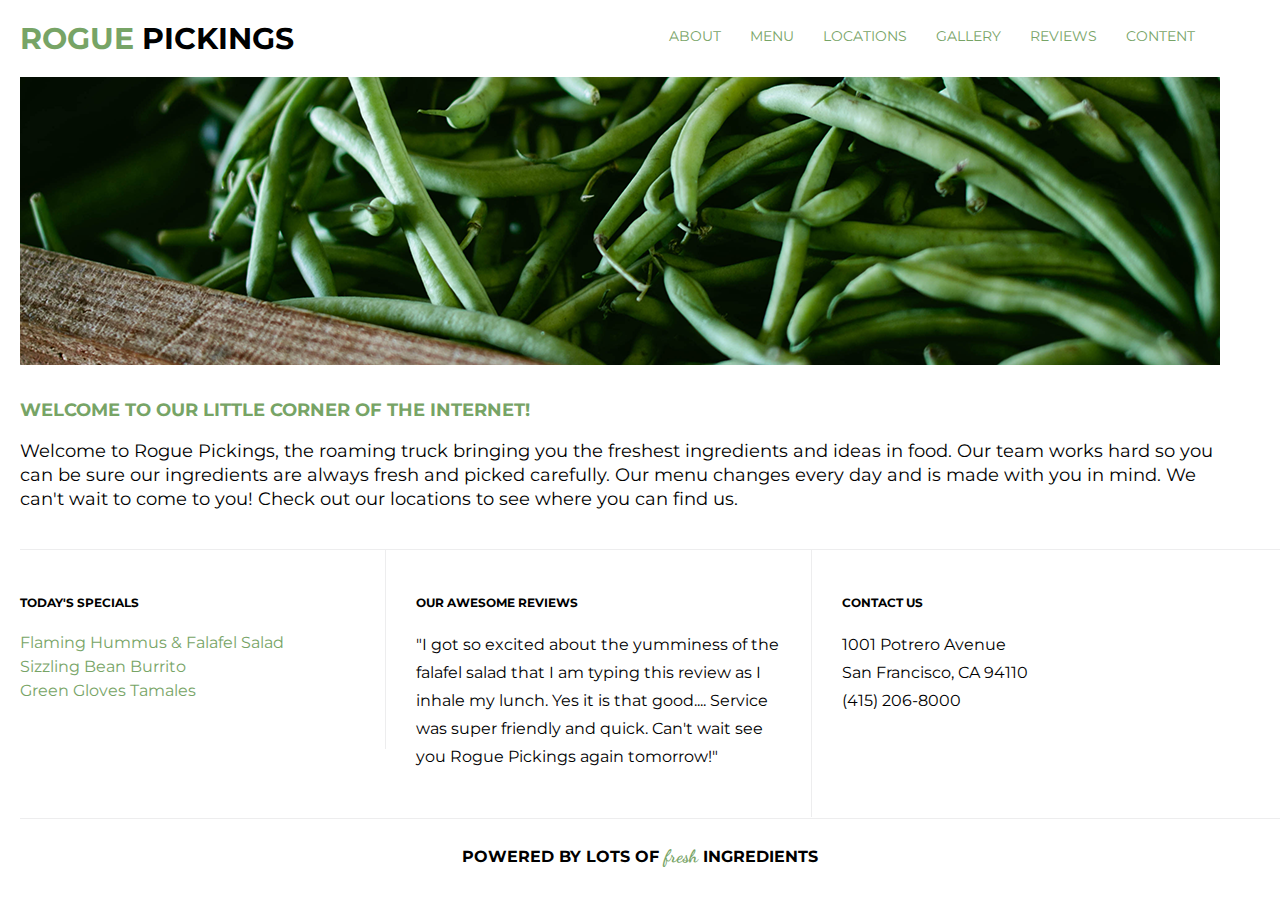
<file: index.html>
<!doctype html>
<html lang="en">
    <head>
        <title>Rogue Pickings</title>
        <link rel = "stylesheet" type = "text/css" href = "css/normalize.css" />
        <link rel = "stylesheet" type = "text/css" href = "css/main.css" />
        <link href="https://fonts.googleapis.com/css?family=Dancing+Script|Montserrat:400,700&display=swap" rel="stylesheet">
    </head>
    <body>
        <header>
            <div class="full-width">
                <div class="half-width">
                    <h1><span>Rogue</span> Pickings</h1>
                </div>
                <div class="half-width">
                    <nav>
                        <ul>
                            <li><a href="../rogue/about/index.html">About</a></li>
                            <li><a href="#">Menu</a></li>
                            <li><a href="#">Locations</a></li>
                            <li><a href="#">Gallery</a></li>
                            <li><a href="#">Reviews</a></li>
                            <li><a href="#">Content</a></li>
                        </ul>
                    </nav>
                </div>
            </div>
        </header>
        <main>
            <section id="top-section">
                <div class = "full-width">
                    <img src="img/hero.png" alt="hero image" />
                    <h2>Welcome to our Little Corner of the Internet!</h2>
                    <p>Welcome to Rogue Pickings, the roaming truck bringing you the freshest ingredients and ideas in food. Our team works hard so you can be sure our ingredients are always fresh and picked carefully. Our menu changes every day and is made with you in mind. We can't wait to come to you! Check out our locations to see where you can find us. </p>
                </div>
            </section>
            <section id="bottom-section">
                <div class = "full-width">
                    <div class="third-width" id="specials">
                        <h2>Today's Specials</h2>
                        <ul>
                            <li>Flaming Hummus & Falafel Salad</li>
                            <li>Sizzling Bean Burrito</li>
                            <li>Green Gloves Tamales</li>
                        </ul>
                    </div>
                    <div class="third-width" id="reviews">
                        <h2>Our Awesome Reviews</h2>
                        <p>"I got so excited about the yumminess of the falafel salad that I am typing this review as I inhale my lunch. Yes it is that good.... Service was super friendly and quick. Can't wait see you Rogue Pickings again tomorrow!"</p>
                    </div>
                    <div class="third-width" id="contact">
                        <h2>Contact Us</h2>
                        <p>1001 Potrero Avenue<br />
                            San Francisco, CA 94110<br />
                            (415) 206-8000 </p>
                    </div>
                </div>
            </section>
        </main>
        <footer>
            <p>Powered by lots of <span>fresh</span> ingredients</p>
        </footer>
    </body>
</html>
</file>
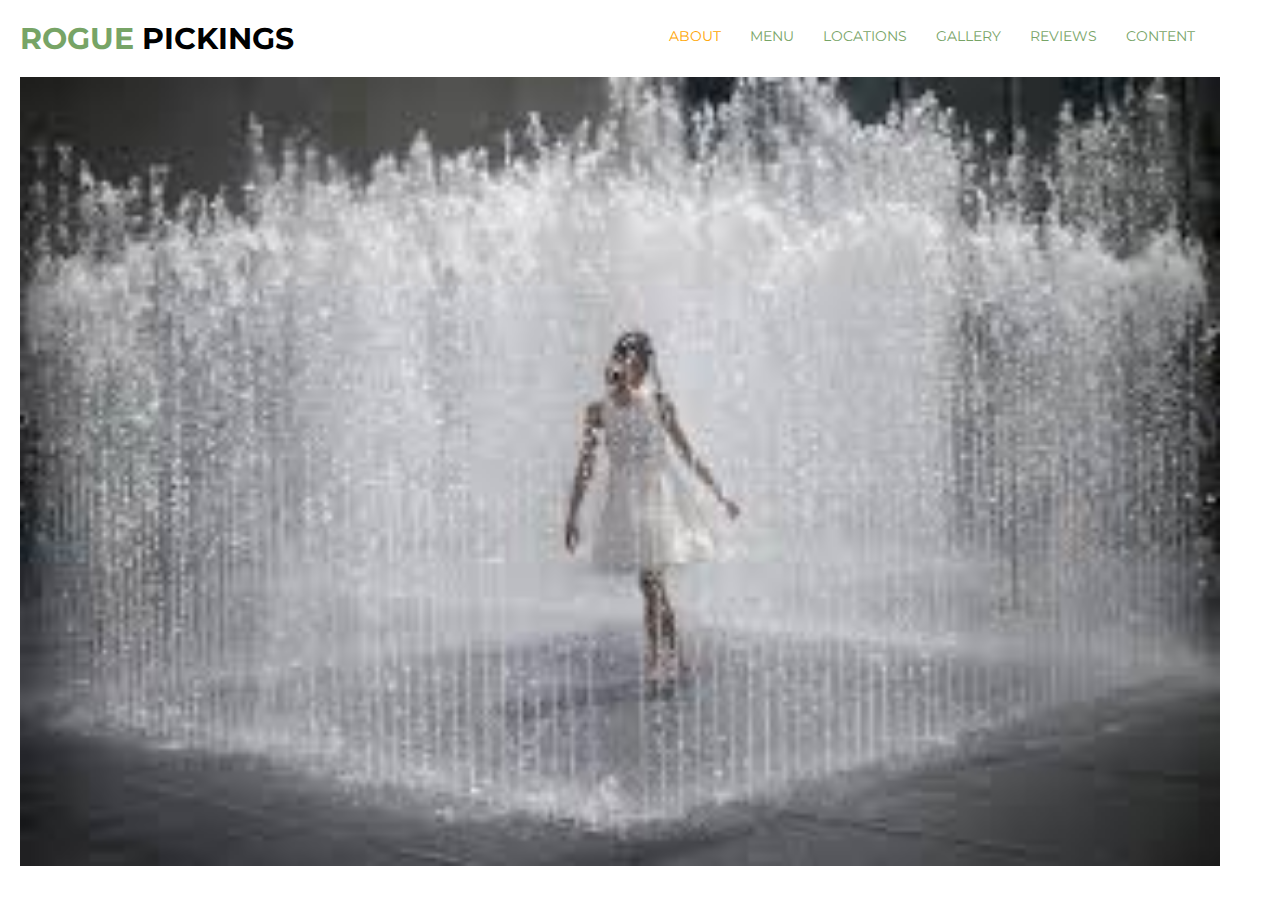
<file: about/index.html>
<!doctype html>
<html lang="en">
    <head>
        <title>Rogue Pickings | About</title>
        <link rel = "stylesheet" type = "text/css" href = "../css/normalize.css" />
        <link rel = "stylesheet" type = "text/css" href = "../css/main.css" />
        <link href="https://fonts.googleapis.com/css?family=Dancing+Script|Montserrat:400,700&display=swap" rel="stylesheet">
    </head>
    <body>
        <header>
            <div class="full-width">
                <div class="half-width">
                    <h1><a href="../index.html"><span>Rogue</span> Pickings</a></h1>
                </div>
                <div class="half-width">
                    <nav>
                        <ul>
                            <li class="active">About</a></li>
                            <li><a href="#">Menu</a></li>
                            <li><a href="#">Locations</a></li>
                            <li><a href="#">Gallery</a></li>
                            <li><a href="#">Reviews</a></li>
                            <li><a href="#">Content</a></li>
                        </ul>
                    </nav>
                </div>
            </div>
        </header>
        <main>
            <section id="top-section">
                <div class = "full-width">
                    <img src="../img/hot_summer.jpeg" alt="hot summer days" width="1200px" />
                </div>
            </section>
    </body>
</html>
</file>
<file: css/main.css>
/*** BASE STYLE ***/
body {
    font-family: 'Montserrat', sans-serif;
    color: black;
}

/*** GRID ***/
.full-width {
    width: 1200px;
}

.half-width {
    width: 600px;
    float: left;
}

.third-width {
    width: 365px;
    float: left;
}

/*** HEADER ***/
header {
    margin-left: 20px;
    width: 1200px;
}

header h1 {
    font-weight: bold;
    font-size: 30px;
    text-transform: uppercase;
}

header h1 span {
    color: #77a466;
}

header a {
    color: black;
    text-decoration: none;
}

nav {
    float: right;
    padding-top: 10px;
}

nav ul li {
    display: inline-block;
    padding-right: 25px;

}

nav ul li a {
    text-transform: uppercase;
    text-decoration: none;
    font-size: 14px;
    color: #77a466;
}

.active {
    color: orange;
    font-size: 14px;
    text-transform: uppercase;
}

/*** TOP SECTION ***/
#top-section {
    margin-left: 20px;
}
#top-section h2 {
    color: #77a466;
    font-size: 18px;
    font-weight: bold;
    margin: 0;
    text-transform: uppercase;
    padding-top: 30px;
}

#top-section p {
    font-size: 18px;
    line-height: 24px;
    padding-bottom: 20px;
}

/*** BOTTOM SECTION ***/
#bottom-section {
    border-top: 1px solid #ededee;
    border-bottom: 1px solid #ededee;
    height: 268px;
    margin-left: 20px;
}

#bottom-section #specials {
    border-right: 1px solid #ededee;
    padding-top: 30px;
    padding-bottom: 30px;
}

#bottom-section h2 {
    font-size: 12px;
    font-weight: bold;
    line-height: 25px;
    text-transform: uppercase;
}

#bottom-section ul {
    list-style: none;
    padding-left: 0;
}

#bottom-section ul li {
    color: #77a466;
    line-height: 18pt;
}

#bottom-section #reviews {
    border-right: 1px solid #ededee;
    padding: 30px;
}

#bottom-section p {
    line-height: 21pt;
}

#bottom-section #contact {
    padding: 30px 0 0 30px;
}

/*** FOOTER ***/
footer {
    clear: both;
    text-align: center;
    padding-top: 10px;
}

footer p {
    font-size: 16px;
    font-weight: bold;
    line-height: 23px;
    text-transform: uppercase;
}

footer span {
    color: #77a466;
    font-family: 'Dancing Script', cursive;
    font-size: 18px;
    text-transform: lowercase;
}
</file>
